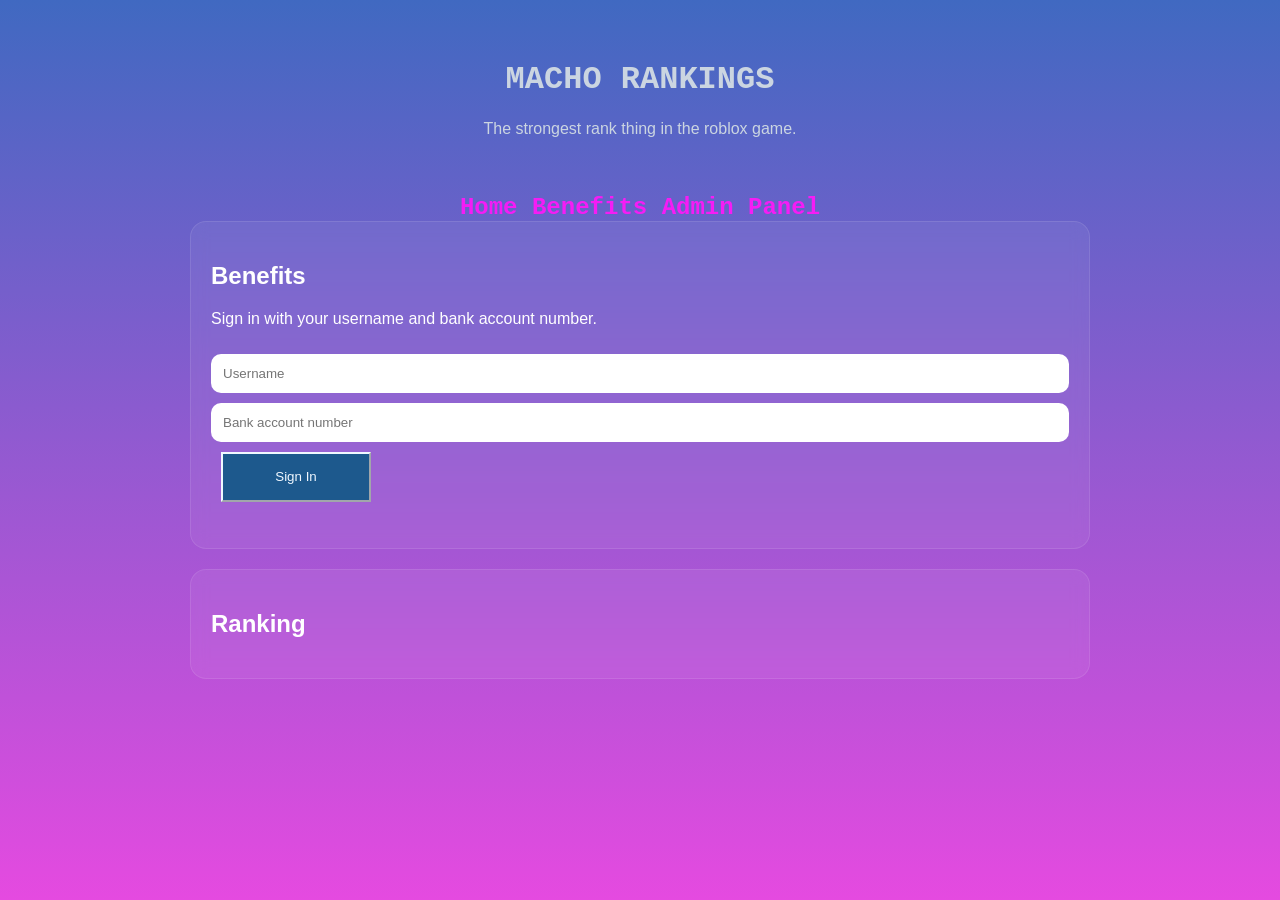
<file: templates/benefits.html>
<!DOCTYPE html>
<html>
<head>
    <title>Macho Rankings</title>

    <link rel="stylesheet" href="/static/css/style.css">
    <link rel="stylesheet" href="/static/css/navigation.css">
    <link rel="stylesheet" href="/static/css/buttons.css">
</head>
<body>

    <div class="hero">
        <h1 id="logo">MACHO RANKINGS</h1>
        <p class="subtitle">The strongest rank thing in the roblox game.</p>
    </div>

    <nav>
        <a class="nav" href="/">Home</a>
        <a class="nav" href="/benefits">Benefits</a>
        <a class="nav" href="/admin">Admin Panel</a>
    </nav>

    <div class="container">
        <div class="card" id="signin-card">
            <h2>Benefits</h2>
            <p>Sign in with your username and bank account number.</p>
            <input type="text" id="username" placeholder="Username" maxlength="64" autocomplete="username">
            <input type="text" id="bankaccnum" placeholder="Bank account number" inputmode="numeric" autocomplete="off">
            <button class="button" id="signin-btn" type="button">Sign In</button>
            <p id="signin-msg"></p>
        </div>
        <div class="card" id="ranking-card">
            <h2>Ranking</h2>
            <div id="user-rank" style="display:none;">Your rank is <span id="rank-value"></span></div>
            <div id="benefit-card" style="display:none;">Your benefits are <span id="benefit-value"></span></div>
        </div>
    </div>

    <script src="/static/js/benefits.js"></script>

</body>
</html>
</file>
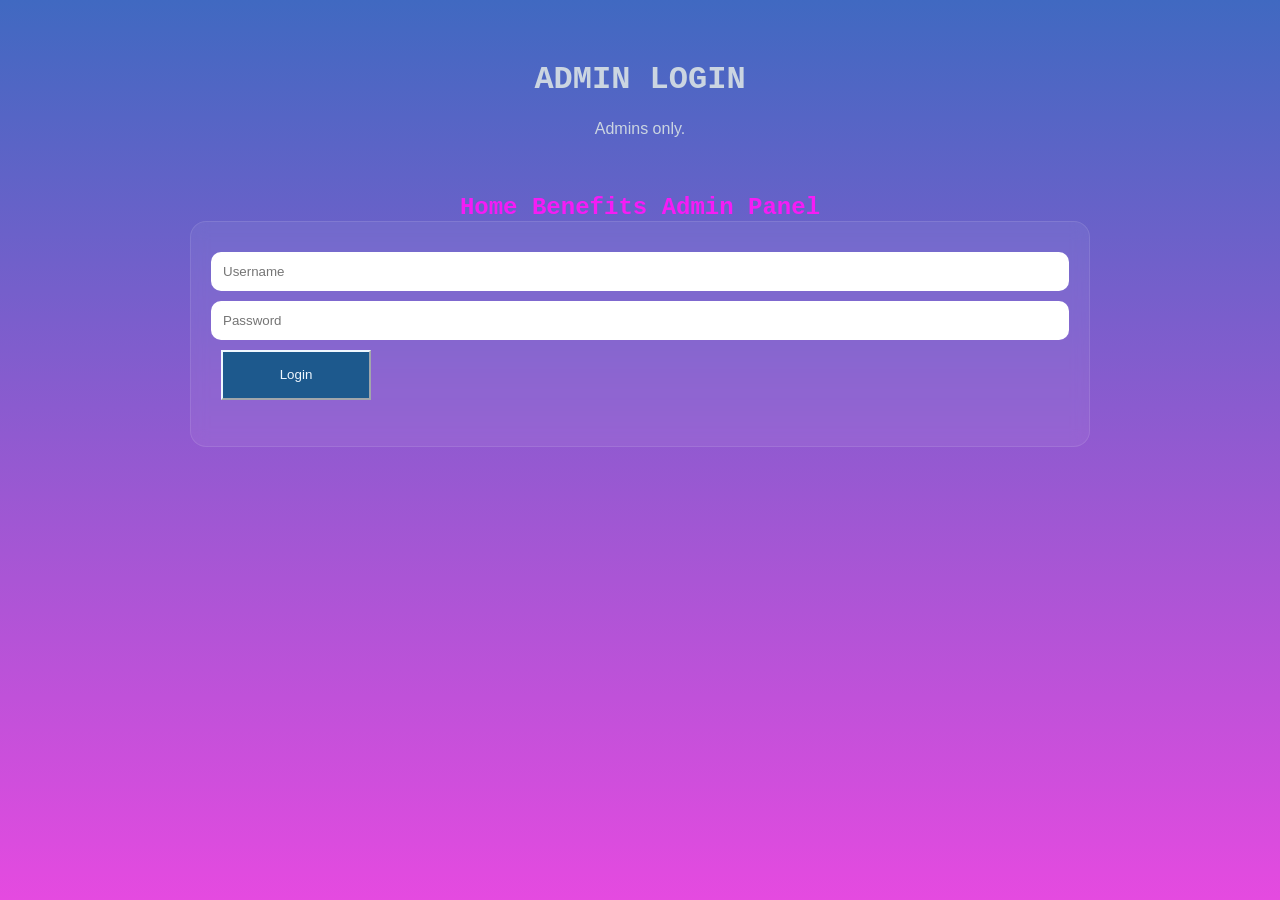
<file: templates/login.html>
<!DOCTYPE html>
<html>
<head>
    <title>Login — Macho Shop</title>

    <link rel="stylesheet" href="/static/css/style.css">
    <link rel="stylesheet" href="/static/css/navigation.css">
    <link rel="stylesheet" href="/static/css/buttons.css">
</head>
<body>

    <div class="hero">
        <h1 id="logo">ADMIN LOGIN</h1>
        <p class="subtitle">Admins only.</p>
    </div>

    <nav>
        <a class="nav" href="/">Home</a>
        <a class="nav" href="/benefits">Benefits</a>
        <a class="nav" href="/admin">Admin Panel</a>
    </nav>

    <div class="container">
        <div class="card">
            <input type="text" id="username" placeholder="Username" autocomplete="username">
            <input type="password" id="password" placeholder="Password" autocomplete="current-password">
            <button class="button" id="login-btn" type="button">Login</button>
            <p id="login-msg"></p>
        </div>
    </div>

    <script>
    document.getElementById("login-btn").addEventListener("click", function () {
        var msg = document.getElementById("login-msg");
        msg.textContent = "";

        fetch("/api/login", {
            method: "POST",
            headers: { "Content-Type": "application/json" },
            credentials: "include",
            body: JSON.stringify({
                username: document.getElementById("username").value,
                password: document.getElementById("password").value,
            }),
        })
            .then(function (r) {
                return r.text().then(function (text) {
                    var d = {};
                    try { d = JSON.parse(text); } catch (e) {
                        d = { error: "Server error (" + r.status + "). Check Vercel function logs." };
                    }
                    return { ok: r.ok, d: d };
                });
            })
            .then(function (res) {
                if (res.ok && res.d.success) {
                    window.location.href = "/admin";
                    return;
                }
                msg.textContent = res.d.error || res.d.hint || "Login failed";
            })
            .catch(function () {
                msg.textContent = "Network error — could not reach /api/login";
            });
    });
    </script>

</body>
</html>
</file>
<file: static/css/style.css>
body {
    background: linear-gradient(180deg, #4069c1, #e54ae0);
    color: white;
    font-family: Arial, sans-serif;
    margin: 0;
    min-height: 100vh;
}

.hero {
    text-align: center;
    padding: 40px;
}

.subtitle {
    color: #cbd5e1;
}

.container {
    width: 90%;
    max-width: 900px;
    margin: auto;
    display: flex;
    flex-direction: column;
    gap: 20px;
    padding-bottom: 40px;
}

.card {
    background: rgba(255,255,255,0.06);
    border: 1px solid rgba(255,255,255,0.1);
    border-radius: 16px;
    padding: 20px;
    backdrop-filter: blur(8px);
}

.user {
    display: flex;
    justify-content: space-between;
    padding: 12px;
    margin-top: 10px;
    border-radius: 10px;
    background: rgba(255,255,255,0.05);
}

.balance {
    color: rgb(245, 28, 245);
    font-weight: bold;
}

input {
    width: 100%;
    padding: 12px;
    margin-top: 10px;
    border-radius: 10px;
    border: none;
    box-sizing: border-box;
}

.drac {
    background: rgba(255,255,255,0.06);
    border: 1px solid rgba(255,255,255,0.1);
    border-radius: 16px;
    padding: 20px;
    backdrop-filter: blur(8px);
    display: inline-block;
    margin: 5px;
}

.images {
    max-width: 323px;
    max-height: 265px;
}
</file>
<file: static/css/navigation.css>
@font-face {
    font-family: 'jetbrains_mono';
    src: url('/static/fonts/jetbrains-mono-webfont.eot');
    src: url('/static/fonts/jetbrains-mono-webfont.eot?#iefix') format('embedded-opentype'),
        url('/static/fonts/jetbrains-mono-webfont.woff') format('woff'),
        url('/static/fonts/jetbrains-mono-webfont.ttf') format('truetype'),
        url('/static/fonts/jetbrains-mono-webfont.svg#jetbrains_monoregular') format('svg');
    font-weight: normal;
    font-style: normal;

}


#logo {
    text-align: center;
    color: #cbd5e1;
    font-family: jetbrains-mono, 'Courier New', monospace;
}

nav {
    text-align: center;
}

.nav {
    margin: 5px;
    font-size: x-large;
    font-family: jetbrains-mono, 'Courier New', monospace;
    font-weight: 550;
}

.nav:visited {
    color: rgb(245, 28, 245);
    text-decoration: none;
}

.nav:link {
    color: rgb(245, 28, 245);
    text-decoration: none;
}

.nav:hover {
    color: darkturquoise;
    text-decoration: underline;
}

.nav:active {
    color: darkorange;
    text-decoration: underline;
}
</file>
<file: static/css/buttons.css>
.button {
    width: 150px; 
    height: 50px;
    background: rgb(29, 89, 141);
    margin: 10px;
    color: aliceblue;
    border-width: 2px;
    border-color: aliceblue;
    
}

.button:hover {
    width: 150px; 
    height: 50px;
    background: rgb(103, 169, 228);
    margin: 10px;
    color: aliceblue;
    border-width: 2px;
    border-color: rgb(208, 231, 252);
}

.button:visited {
    width: 150px; 
    height: 50px;
    background: rgb(27, 69, 105);
    margin: 10px;
    color: aliceblue;
    border-width: 2px;
    border-color: rgb(208, 231, 252);
}

.button:active {
    width: 150px; 
    height: 50px;
    background: rgb(103, 169, 228);
    margin: 10px;
    color: aliceblue;
    border-width: 2px;
    border-color: rgb(208, 231, 252);
}
</file>
